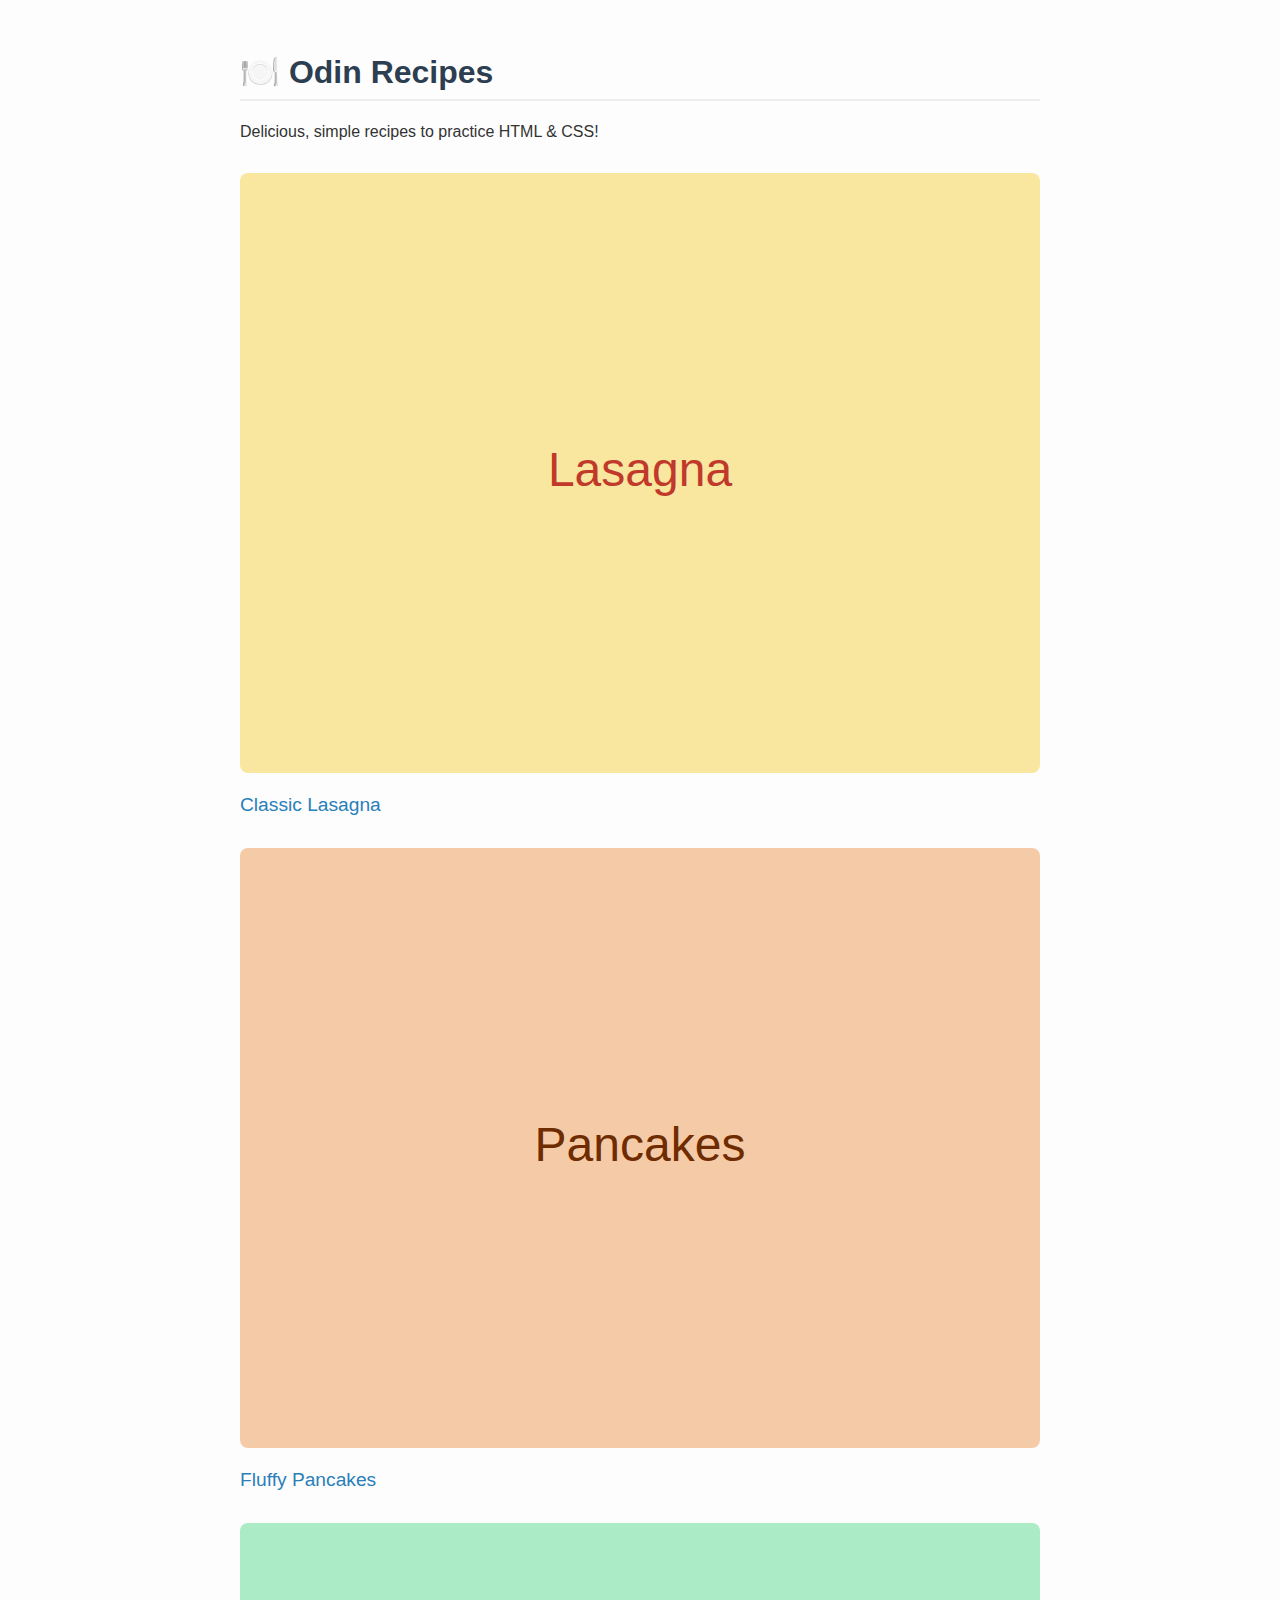
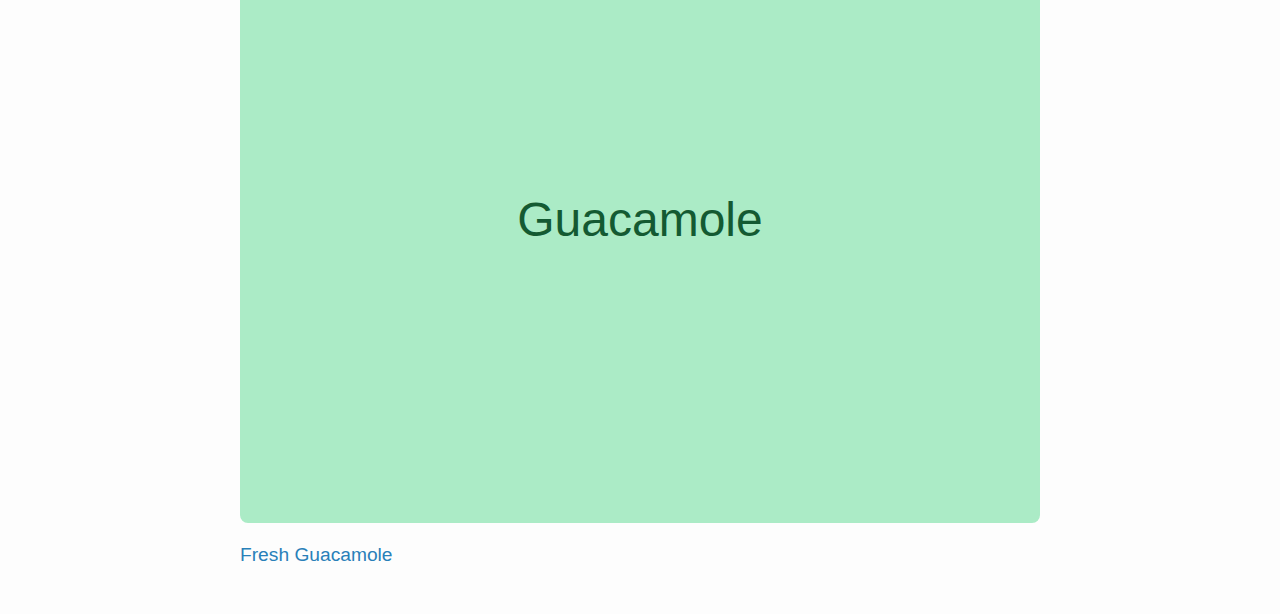
<file: index.html>
<!DOCTYPE html>
<html lang="en">
<head>
  <meta charset="UTF-8">
  <title>Odin Recipes</title>
  <link rel="stylesheet" href="styles.css">
</head>
<body>
  <div class="container">
    <h1>🍽️ Odin Recipes</h1>
    <p>Delicious, simple recipes to practice HTML & CSS!</p>
    <ul class="recipe-list">
      <li>
        <a href="recipes/lasagna.html">
          <img src="images/lasagna.svg" alt="Classic Lasagna">
          Classic Lasagna
        </a>
      </li>
      <li>
        <a href="recipes/pancakes.html">
          <img src="images/pancakes.svg" alt="Fluffy Pancakes">
          Fluffy Pancakes
        </a>
      </li>
      <li>
        <a href="recipes/guacamole.html">
          <img src="images/guacamole.svg" alt="Fresh Guacamole">
          Fresh Guacamole
        </a>
      </li>
    </ul>
  </div>
</body>
</html>
</file>
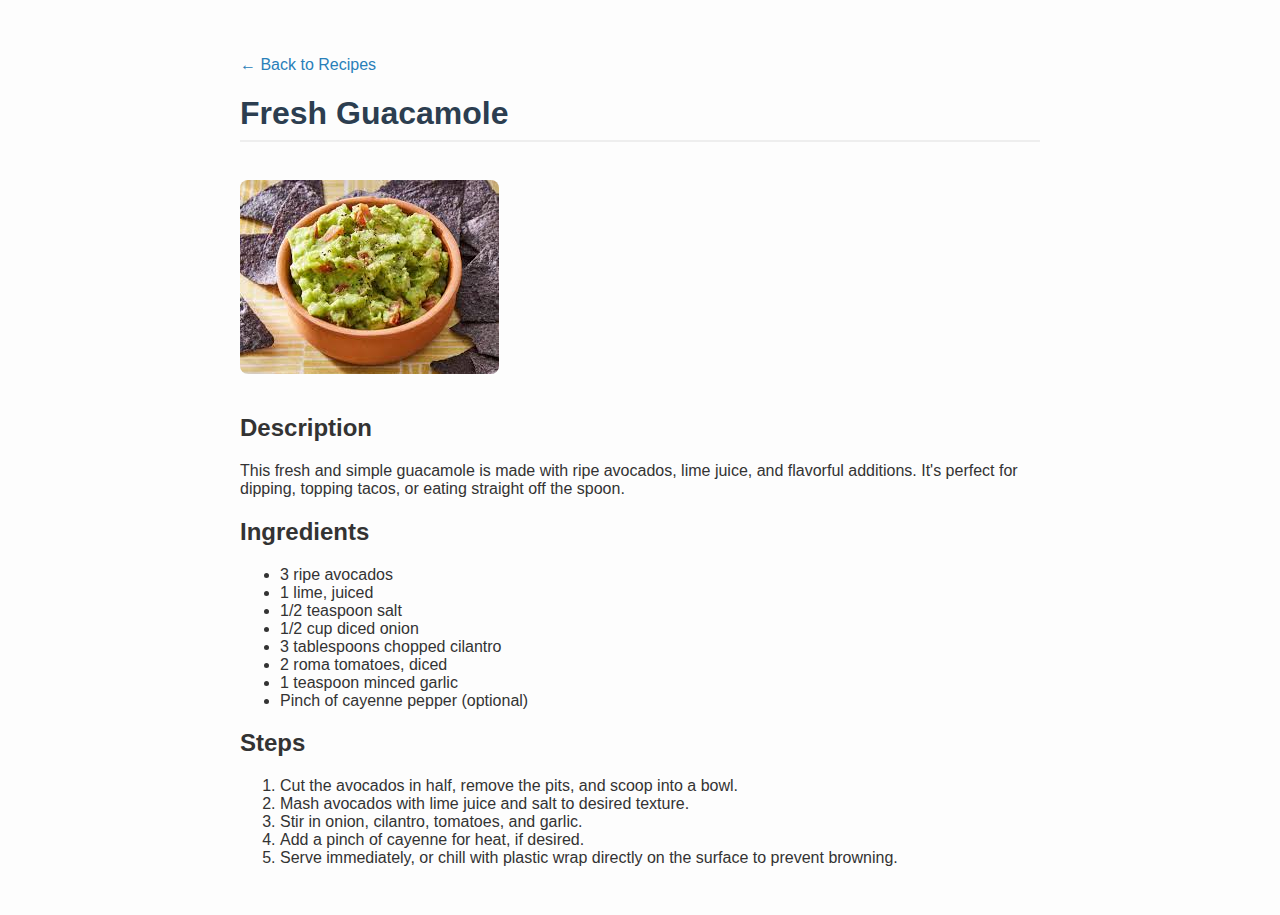
<file: recipes/guacamole.html>
<!DOCTYPE html>
<html lang="en">
<head>
  <meta charset="UTF-8">
  <title>Fresh Guacamole</title>
  <link rel="stylesheet" href="../styles.css">
</head>
<body>
  <div class="container">
    <a class="back-link" href="../index.html">← Back to Recipes</a>
    <h1>Fresh Guacamole</h1>
    <img src="../images/guacamole.jpeg" alt="Fresh Guacamole">
    
    <h2>Description</h2>
    <p>This fresh and simple guacamole is made with ripe avocados, lime juice, and flavorful additions. It's perfect for dipping, topping tacos, or eating straight off the spoon.</p>

    <h2>Ingredients</h2>
    <ul>
      <li>3 ripe avocados</li>
      <li>1 lime, juiced</li>
      <li>1/2 teaspoon salt</li>
      <li>1/2 cup diced onion</li>
      <li>3 tablespoons chopped cilantro</li>
      <li>2 roma tomatoes, diced</li>
      <li>1 teaspoon minced garlic</li>
      <li>Pinch of cayenne pepper (optional)</li>
    </ul>

    <h2>Steps</h2>
    <ol>
      <li>Cut the avocados in half, remove the pits, and scoop into a bowl.</li>
      <li>Mash avocados with lime juice and salt to desired texture.</li>
      <li>Stir in onion, cilantro, tomatoes, and garlic.</li>
      <li>Add a pinch of cayenne for heat, if desired.</li>
      <li>Serve immediately, or chill with plastic wrap directly on the surface to prevent browning.</li>
    </ol>
  </div>
</body>
</html>
</file>
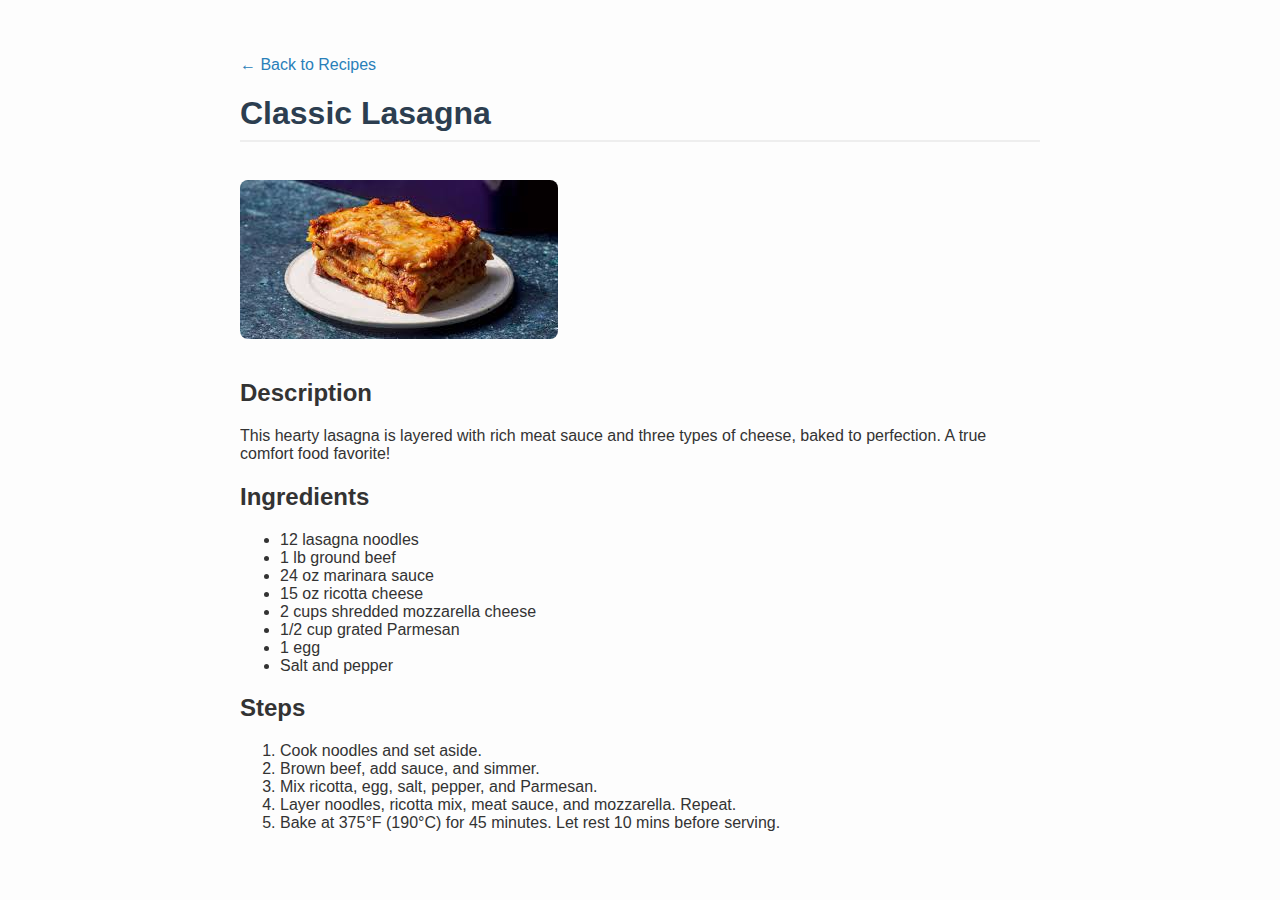
<file: recipes/lasagna.html>
<!DOCTYPE html>
<html lang="en">
<head>
  <meta charset="UTF-8">
  <title>Classic Lasagna</title>
  <link rel="stylesheet" href="../styles.css">
</head>
<body>
  <div class="container">
    <a class="back-link" href="../index.html">← Back to Recipes</a>
    <h1>Classic Lasagna</h1>
    <img src="../images/lasagna.jpeg" alt="Classic Lasagna">
    
    <h2>Description</h2>
    <p>This hearty lasagna is layered with rich meat sauce and three types of cheese, baked to perfection. A true comfort food favorite!</p>

    <h2>Ingredients</h2>
    <ul>
      <li>12 lasagna noodles</li>
      <li>1 lb ground beef</li>
      <li>24 oz marinara sauce</li>
      <li>15 oz ricotta cheese</li>
      <li>2 cups shredded mozzarella cheese</li>
      <li>1/2 cup grated Parmesan</li>
      <li>1 egg</li>
      <li>Salt and pepper</li>
    </ul>

    <h2>Steps</h2>
    <ol>
      <li>Cook noodles and set aside.</li>
      <li>Brown beef, add sauce, and simmer.</li>
      <li>Mix ricotta, egg, salt, pepper, and Parmesan.</li>
      <li>Layer noodles, ricotta mix, meat sauce, and mozzarella. Repeat.</li>
      <li>Bake at 375°F (190°C) for 45 minutes. Let rest 10 mins before serving.</li>
    </ol>
  </div>
</body>
</html>
</file>
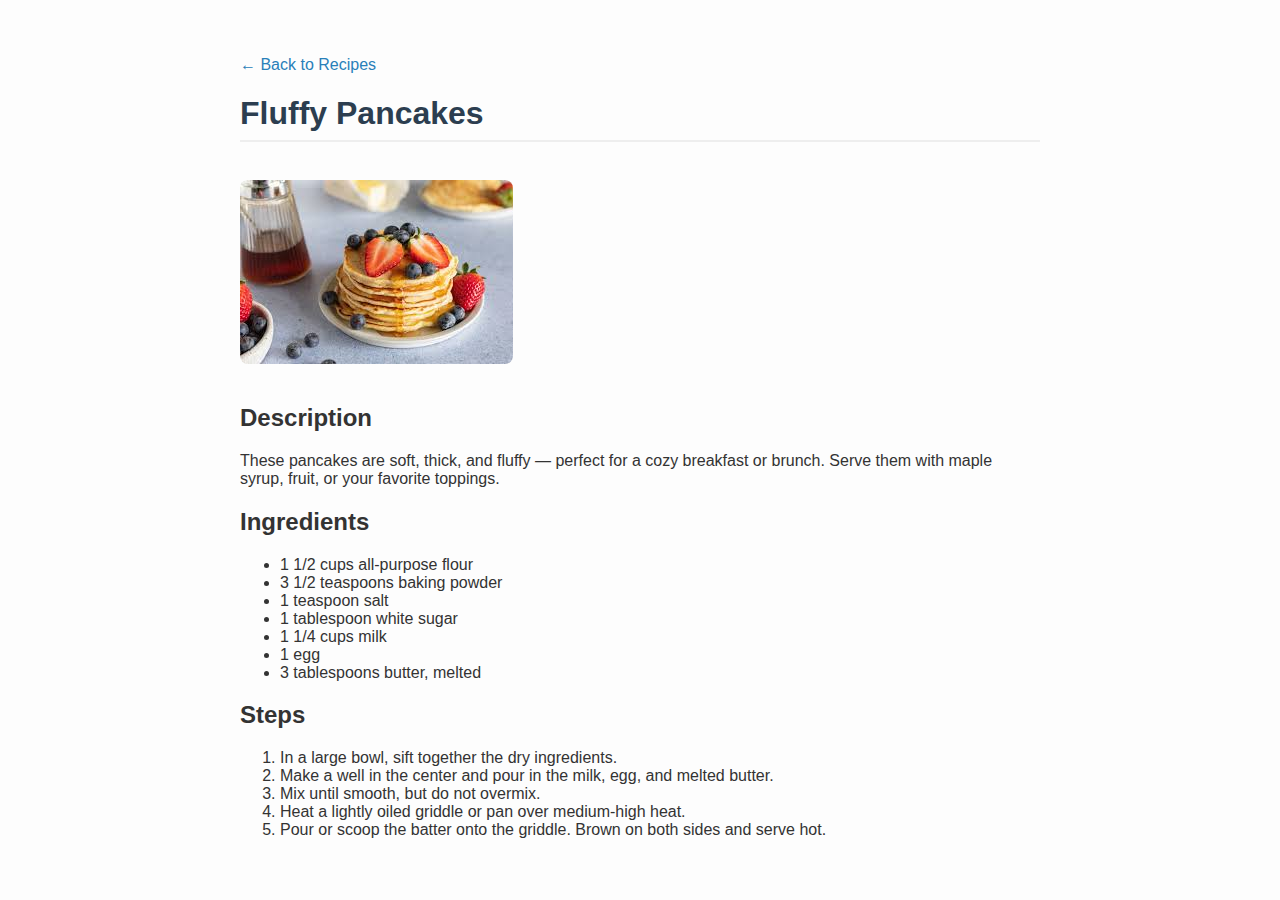
<file: recipes/pancakes.html>
<!DOCTYPE html>
<html lang="en">
<head>
  <meta charset="UTF-8">
  <title>Fluffy Pancakes</title>
  <link rel="stylesheet" href="../styles.css">
</head>
<body>
  <div class="container">
    <a class="back-link" href="../index.html">← Back to Recipes</a>
    <h1>Fluffy Pancakes</h1>
    <img src="../images/pancakes.jpeg" alt="Fluffy Pancakes">
    
    <h2>Description</h2>
    <p>These pancakes are soft, thick, and fluffy — perfect for a cozy breakfast or brunch. Serve them with maple syrup, fruit, or your favorite toppings.</p>

    <h2>Ingredients</h2>
    <ul>
      <li>1 1/2 cups all-purpose flour</li>
      <li>3 1/2 teaspoons baking powder</li>
      <li>1 teaspoon salt</li>
      <li>1 tablespoon white sugar</li>
      <li>1 1/4 cups milk</li>
      <li>1 egg</li>
      <li>3 tablespoons butter, melted</li>
    </ul>

    <h2>Steps</h2>
    <ol>
      <li>In a large bowl, sift together the dry ingredients.</li>
      <li>Make a well in the center and pour in the milk, egg, and melted butter.</li>
      <li>Mix until smooth, but do not overmix.</li>
      <li>Heat a lightly oiled griddle or pan over medium-high heat.</li>
      <li>Pour or scoop the batter onto the griddle. Brown on both sides and serve hot.</li>
    </ol>
  </div>
</body>
</html>
</file>
<file: styles.css>
body {
    font-family: 'Segoe UI', sans-serif;
    background-color: #fdfdfd;
    color: #333;
    margin: 0;
    padding: 0;
  }
  .container {
    max-width: 800px;
    margin: auto;
    padding: 2rem;
  }
  h1 {
    color: #2c3e50;
    border-bottom: 2px solid #eee;
    padding-bottom: 0.5rem;
  }
  .recipe-list {
    list-style: none;
    padding: 0;
  }
  .recipe-list li {
    margin: 1rem 0;
  }
  .recipe-list a {
    text-decoration: none;
    font-size: 1.2rem;
    color: #2980b9;
    transition: color 0.3s;
  }
  .recipe-list a:hover {
    color: #e67e22;
  }
  img {
    max-width: 100%;
    border-radius: 8px;
    margin: 1rem 0;
  }
  .back-link {
    display: inline-block;
    margin-top: 1.5rem;
    color: #2980b9;
    text-decoration: none;
  }
  .back-link:hover {
    color: #e67e22;
  }
</file>
